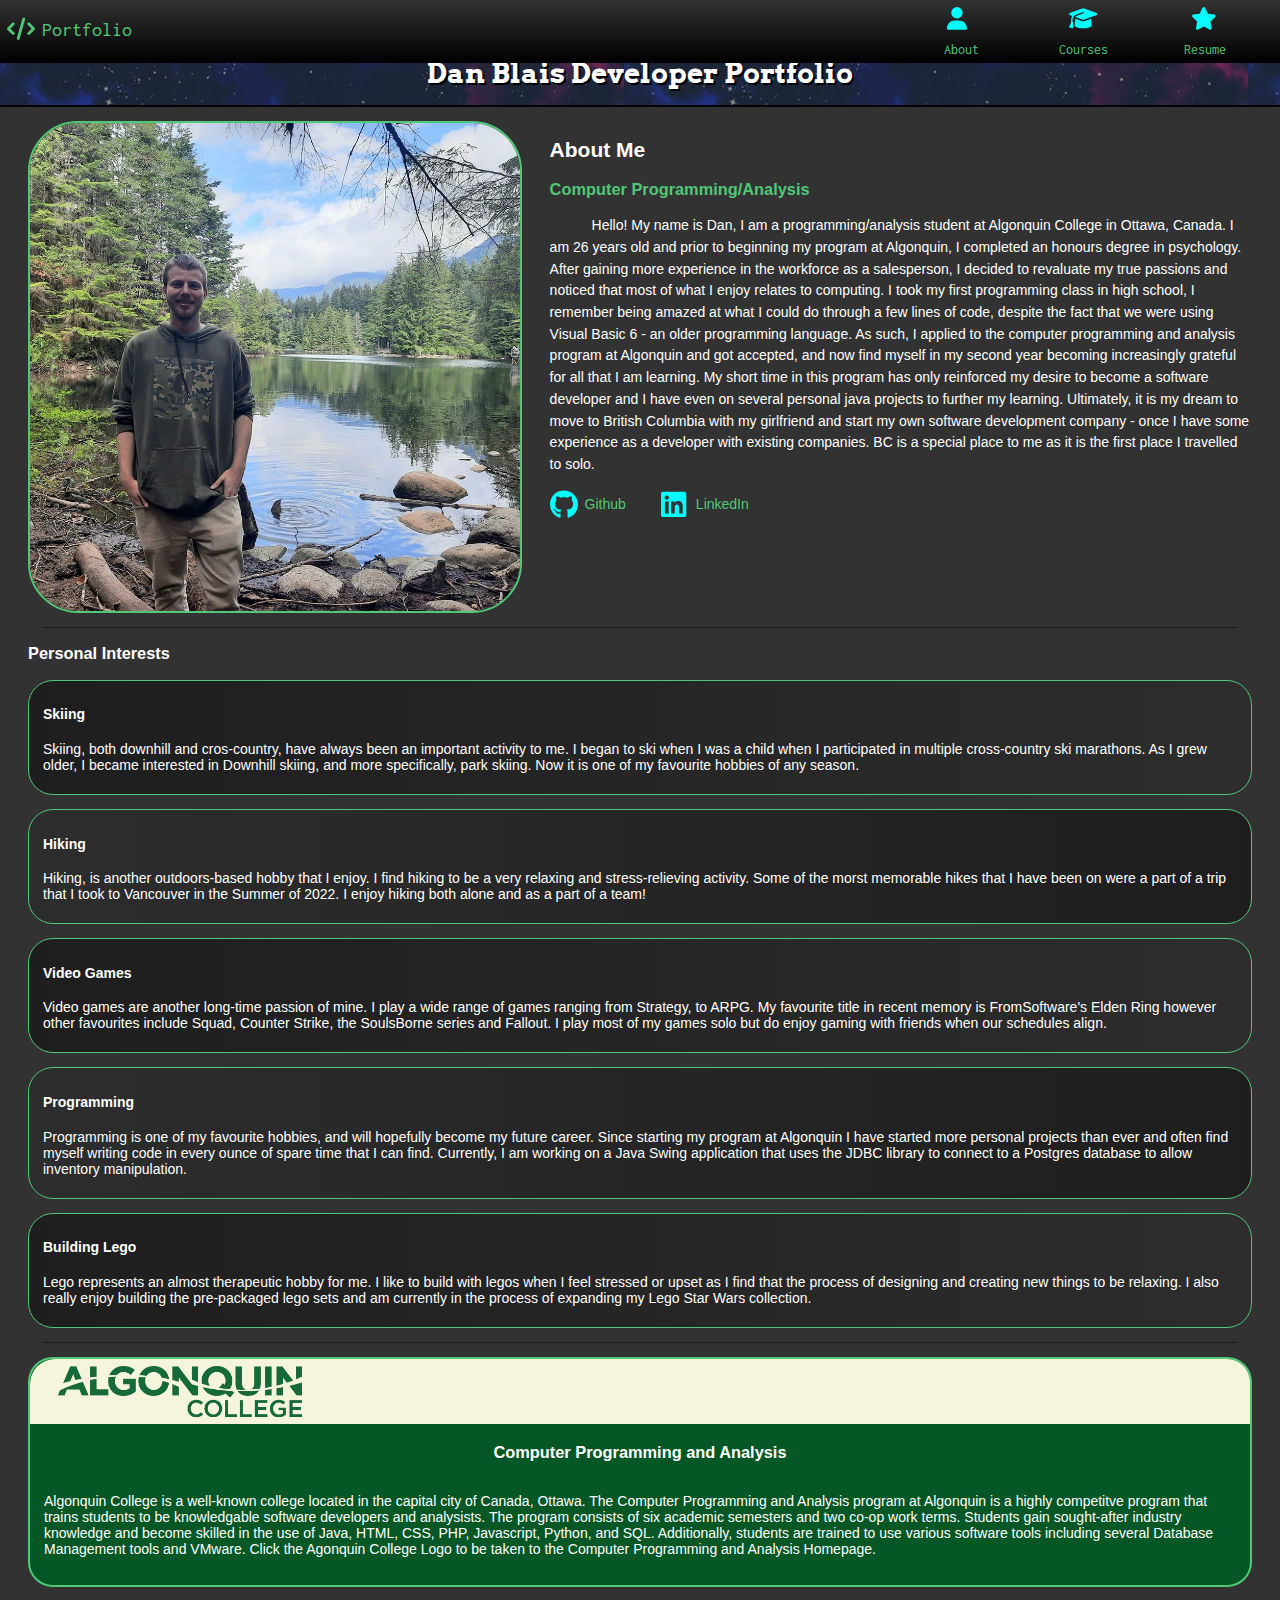
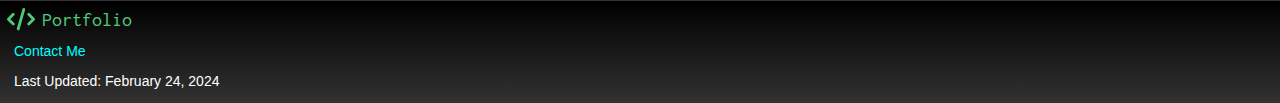
<file: index.html>
<!--Code by Dan Blais
040826486
index.html
CST8285 Web Programming
Due: February 25th, 2024
Assignment 01-->

<!--This html document contains code to create a landing page for a personal portfolio website
    Semantic html is used to create header, nav, main, and footer sections. The document makes
    use of SVG graphics provided by fontawesome, attributions are commented in the <svg> tags.
    Several html elements are included: images, unordered lists, various header tags, paragraphs
    and span tags. The page also features links to other pages via the fixed navbar as well as links to
    the author's github and linkedin, the Algonquin College CPA home page and a mailto link to contact
    the author directly. The content of the website includes an about the author section, a section
    containg a list of hobbies and a section dedicated to the CPA program.-->

<!DOCTYPE html>
<html lang="en">

<head>
    <meta name="author" content="Dan Blais">
    <meta charset="utf-8">
    <link rel="stylesheet" type="text/css" href="css/styles.css">
    <title>Portfolio - Dan Blais</title>
</head>

<body>
    <header>
        <nav class="navbar">
            <ul class="navbar-group">
                <li class="navbar-logo">
                    <svg fill="#50C878" xmlns="http://www.w3.org/2000/svg"
                        viewBox="0 0 640 640"><!--!Font Awesome Free 6.5.1 by @fontawesome - https://fontawesome.com License - https://fontawesome.com/license/free Copyright 2024 Fonticons, Inc.-->
                        <path
                            d="M392.8 1.2c-17-4.9-34.7 5-39.6 22l-128 448c-4.9 17 5 34.7 22 39.6s34.7-5 39.6-22l128-448c4.9-17-5-34.7-22-39.6zm80.6 120.1c-12.5 12.5-12.5 32.8 0 45.3L562.7 256l-89.4 89.4c-12.5 12.5-12.5 32.8 0 45.3s32.8 12.5 45.3 0l112-112c12.5-12.5 12.5-32.8 0-45.3l-112-112c-12.5-12.5-32.8-12.5-45.3 0zm-306.7 0c-12.5-12.5-32.8-12.5-45.3 0l-112 112c-12.5 12.5-12.5 32.8 0 45.3l112 112c12.5 12.5 32.8 12.5 45.3 0s12.5-32.8 0-45.3L77.3 256l89.4-89.4c12.5-12.5 12.5-32.8 0-45.3z" />
                    </svg>
                    <span class="logo-text">Portfolio</span>
                </li>
                <li class="navbar-opt">
                    <a href="index.html" class="navbar-link">
                        <svg fill="#00FFFF" xmlns="http://www.w3.org/2000/svg"
                            viewBox="0 0 630 630"><!--!Font Awesome Free 6.5.1 by @fontawesome - https://fontawesome.com License - https://fontawesome.com/license/free Copyright 2024 Fonticons, Inc.-->
                            <path
                                d="M224 256A128 128 0 1 0 224 0a128 128 0 1 0 0 256zm-45.7 48C79.8 304 0 383.8 0 482.3C0 498.7 13.3 512 29.7 512H418.3c16.4 0 29.7-13.3 29.7-29.7C448 383.8 368.2 304 269.7 304H178.3z" />
                        </svg>
                        <span class="navbar-text">About</span>
                    </a>
                </li>
                <li class="navbar-opt">
                    <a href="courses.html" class="navbar-link">
                        <svg fill="#00FFFF" xmlns="http://www.w3.org/2000/svg"
                            viewBox="0 0 630 630"><!--!Font Awesome Free 6.5.1 by @fontawesome - https://fontawesome.com License - https://fontawesome.com/license/free Copyright 2024 Fonticons, Inc.-->
                            <path
                                d="M320 32c-8.1 0-16.1 1.4-23.7 4.1L15.8 137.4C6.3 140.9 0 149.9 0 160s6.3 19.1 15.8 22.6l57.9 20.9C57.3 229.3 48 259.8 48 291.9v28.1c0 28.4-10.8 57.7-22.3 80.8c-6.5 13-13.9 25.8-22.5 37.6C0 442.7-.9 448.3 .9 453.4s6 8.9 11.2 10.2l64 16c4.2 1.1 8.7 .3 12.4-2s6.3-6.1 7.1-10.4c8.6-42.8 4.3-81.2-2.1-108.7C90.3 344.3 86 329.8 80 316.5V291.9c0-30.2 10.2-58.7 27.9-81.5c12.9-15.5 29.6-28 49.2-35.7l157-61.7c8.2-3.2 17.5 .8 20.7 9s-.8 17.5-9 20.7l-157 61.7c-12.4 4.9-23.3 12.4-32.2 21.6l159.6 57.6c7.6 2.7 15.6 4.1 23.7 4.1s16.1-1.4 23.7-4.1L624.2 182.6c9.5-3.4 15.8-12.5 15.8-22.6s-6.3-19.1-15.8-22.6L343.7 36.1C336.1 33.4 328.1 32 320 32zM128 408c0 35.3 86 72 192 72s192-36.7 192-72L496.7 262.6 354.5 314c-11.1 4-22.8 6-34.5 6s-23.5-2-34.5-6L143.3 262.6 128 408z" />
                        </svg>
                        <span class="navbar-text">Courses</span>
                    </a>
                </li>
                <li class="navbar-opt">
                    <a href="resume.html" class="navbar-link">
                        <svg fill="#00FFFF" xmlns="http://www.w3.org/2000/svg"
                            viewBox="0 0 630 630"><!--!Font Awesome Free 6.5.1 by @fontawesome - https://fontawesome.com License - https://fontawesome.com/license/free Copyright 2024 Fonticons, Inc.-->
                            <path
                                d="M316.9 18C311.6 7 300.4 0 288.1 0s-23.4 7-28.8 18L195 150.3 51.4 171.5c-12 1.8-22 10.2-25.7 21.7s-.7 24.2 7.9 32.7L137.8 329 113.2 474.7c-2 12 3 24.2 12.9 31.3s23 8 33.8 2.3l128.3-68.5 128.3 68.5c10.8 5.7 23.9 4.9 33.8-2.3s14.9-19.3 12.9-31.3L438.5 329 542.7 225.9c8.6-8.5 11.7-21.2 7.9-32.7s-13.7-19.9-25.7-21.7L381.2 150.3 316.9 18z" />
                        </svg>
                        <span class="navbar-text">Resume</span>
                    </a>
                </li>
            </ul>
        </nav>
        <div class="header">
            <h1 class="header-text">Dan Blais Developer Portfolio</h1>
        </div>
    </header>

    <main>
        <div class="about-me">
            <img src="./web/profile-picture.jpg" id="profile-image" alt="Author picture">
            <div class="about-me-text">
                <h2 id="about-me-header">About Me</h2>
                <h3 id="about-me-job">Computer Programming/Analysis</h3>
                <p id="about-me-paragraph">Hello! My name is Dan, I am a programming/analysis student at Algonquin
                    College
                    in Ottawa, Canada. I am 26 years old and prior to beginning my program at Algonquin,
                    I completed an honours degree in psychology. After gaining more experience in the workforce as a
                    salesperson, I decided to revaluate my true passions and noticed that most of what I enjoy
                    relates to computing. I took my first programming class in high school, I remember being amazed at
                    what
                    I could do through a few lines of code, despite the fact that we were using Visual Basic 6 - an
                    older
                    programming language. As such, I applied to the computer programming and analysis program at
                    Algonquin
                    and got
                    accepted, and now find myself in my second year becoming increasingly grateful for all that I am
                    learning. My short time in this program has only reinforced my desire to become a software developer
                    and
                    I have even
                    on several personal java projects to further my learning. Ultimately, it is my dream to move to
                    British
                    Columbia with my girlfriend and start my own software development company - once I have some
                    experience
                    as a
                    developer with existing companies. BC is a special place to me as it is the first place I travelled
                    to
                    solo.
                </p>
                <ul class="personal-sites">
                    <li>
                        <a href="https://github.com/RoidedSasquatch" class="personal-links">
                            <svg fill="#00FFFF" xmlns="http://www.w3.org/2000/svg"
                                viewBox="0 0 496 512"><!--!Font Awesome Free 6.5.1 by @fontawesome - https://fontawesome.com License - https://fontawesome.com/license/free Copyright 2024 Fonticons, Inc.-->
                                <path
                                    d="M165.9 397.4c0 2-2.3 3.6-5.2 3.6-3.3 .3-5.6-1.3-5.6-3.6 0-2 2.3-3.6 5.2-3.6 3-.3 5.6 1.3 5.6 3.6zm-31.1-4.5c-.7 2 1.3 4.3 4.3 4.9 2.6 1 5.6 0 6.2-2s-1.3-4.3-4.3-5.2c-2.6-.7-5.5 .3-6.2 2.3zm44.2-1.7c-2.9 .7-4.9 2.6-4.6 4.9 .3 2 2.9 3.3 5.9 2.6 2.9-.7 4.9-2.6 4.6-4.6-.3-1.9-3-3.2-5.9-2.9zM244.8 8C106.1 8 0 113.3 0 252c0 110.9 69.8 205.8 169.5 239.2 12.8 2.3 17.3-5.6 17.3-12.1 0-6.2-.3-40.4-.3-61.4 0 0-70 15-84.7-29.8 0 0-11.4-29.1-27.8-36.6 0 0-22.9-15.7 1.6-15.4 0 0 24.9 2 38.6 25.8 21.9 38.6 58.6 27.5 72.9 20.9 2.3-16 8.8-27.1 16-33.7-55.9-6.2-112.3-14.3-112.3-110.5 0-27.5 7.6-41.3 23.6-58.9-2.6-6.5-11.1-33.3 2.6-67.9 20.9-6.5 69 27 69 27 20-5.6 41.5-8.5 62.8-8.5s42.8 2.9 62.8 8.5c0 0 48.1-33.6 69-27 13.7 34.7 5.2 61.4 2.6 67.9 16 17.7 25.8 31.5 25.8 58.9 0 96.5-58.9 104.2-114.8 110.5 9.2 7.9 17 22.9 17 46.4 0 33.7-.3 75.4-.3 83.6 0 6.5 4.6 14.4 17.3 12.1C428.2 457.8 496 362.9 496 252 496 113.3 383.5 8 244.8 8zM97.2 352.9c-1.3 1-1 3.3 .7 5.2 1.6 1.6 3.9 2.3 5.2 1 1.3-1 1-3.3-.7-5.2-1.6-1.6-3.9-2.3-5.2-1zm-10.8-8.1c-.7 1.3 .3 2.9 2.3 3.9 1.6 1 3.6 .7 4.3-.7 .7-1.3-.3-2.9-2.3-3.9-2-.6-3.6-.3-4.3 .7zm32.4 35.6c-1.6 1.3-1 4.3 1.3 6.2 2.3 2.3 5.2 2.6 6.5 1 1.3-1.3 .7-4.3-1.3-6.2-2.2-2.3-5.2-2.6-6.5-1zm-11.4-14.7c-1.6 1-1.6 3.6 0 5.9 1.6 2.3 4.3 3.3 5.6 2.3 1.6-1.3 1.6-3.9 0-6.2-1.4-2.3-4-3.3-5.6-2z" />
                            </svg>
                            <span class="personal-sites-text">Github</span>
                        </a>
                    </li>
                    <li>
                        <a href="https://www.linkedin.com/in/dan-blais-2127042b3" class="personal-links">
                            <svg fill="#00FFFF" xmlns="http://www.w3.org/2000/svg"
                                viewBox="0 0 496 512"><!--!Font Awesome Free 6.5.1 by @fontawesome - https://fontawesome.com License - https://fontawesome.com/license/free Copyright 2024 Fonticons, Inc.-->
                                <path
                                    d="M416 32H31.9C14.3 32 0 46.5 0 64.3v383.4C0 465.5 14.3 480 31.9 480H416c17.6 0 32-14.5 32-32.3V64.3c0-17.8-14.4-32.3-32-32.3zM135.4 416H69V202.2h66.5V416zm-33.2-243c-21.3 0-38.5-17.3-38.5-38.5S80.9 96 102.2 96c21.2 0 38.5 17.3 38.5 38.5 0 21.3-17.2 38.5-38.5 38.5zm282.1 243h-66.4V312c0-24.8-.5-56.7-34.5-56.7-34.6 0-39.9 27-39.9 54.9V416h-66.4V202.2h63.7v29.2h.9c8.9-16.8 30.6-34.5 62.9-34.5 67.2 0 79.7 44.3 79.7 101.9V416z" />
                            </svg>
                            <span class="personal-sites-text">LinkedIn</span>
                        </a>
                    </li>
                </ul>
            </div>
        </div>

        <div class="divider"></div>

        <div class="hobbies">
            <h3 id="hobby-header">Personal Interests</h3>
            <ul class="hobby-list">
                <li class="hobby-item-alt">
                    <h4>Skiing</h4>
                    <p>Skiing, both downhill and cros-country, have always been an important activity to me. I began to
                        ski
                        when I was a child
                        when I participated in multiple cross-country ski marathons. As I grew older, I became
                        interested in
                        Downhill skiing,
                        and more specifically, park skiing. Now it is one of my favourite hobbies of any season.
                    </p>
                </li>
                <li class="hobby-item">
                    <h4>Hiking</h4>
                    <p>Hiking, is another outdoors-based hobby that I enjoy. I find hiking to be a very relaxing and
                        stress-relieving
                        activity. Some of the morst memorable hikes that I have been on were a part of a trip that I
                        took to
                        Vancouver in the Summer of 2022. I enjoy hiking both alone and as a part of a team!
                    </p>
                </li>
                <li class="hobby-item-alt">
                    <h4>Video Games</h4>
                    <p>Video games are another long-time passion of mine. I play a wide range of games ranging from
                        Strategy, to ARPG. My favourite title
                        in recent memory is FromSoftware's Elden Ring however other favourites include Squad, Counter
                        Strike, the SoulsBorne
                        series and Fallout. I play most of my games solo but do enjoy gaming with friends when our
                        schedules
                        align.
                    </p>
                </li>
                <li class="hobby-item">
                    <h4>Programming</h4>
                    <p>Programming is one of my favourite hobbies, and will hopefully become my future career. Since
                        starting my program at
                        Algonquin I have started more personal projects than ever and often find myself writing code in
                        every ounce of spare
                        time that I can find. Currently, I am working on a Java Swing application that uses the JDBC
                        library
                        to connect to a
                        Postgres database to allow inventory manipulation.
                    </p>
                </li>
                <li class="hobby-item-alt">
                    <h4>Building Lego</h4>
                    <p>Lego represents an almost therapeutic hobby for me. I like to build with legos when I feel
                        stressed
                        or upset as I find that
                        the process of designing and creating new things to be relaxing. I also really enjoy building
                        the
                        pre-packaged lego sets
                        and am currently in the process of expanding my Lego Star Wars collection.
                    </p>
                </li>
            </ul>
        </div>

        <div class="divider"></div>

        <div class="about-college">
            <a href=https://www.algonquincollege.com/sat/program/computer-programming-and-analysis>
                <img src=./web/Algonquin_College_Logo.png alt='Algonquin College Logo' id='algonquinLogo'>
            </a>
            <h3>Computer Programming and Analysis</h3>
            <p>
                Algonquin College is a well-known college located in the capital city of Canada, Ottawa.
                The Computer Programming and Analysis program at Algonquin is a highly competitve program
                that trains students to be knowledgable software developers and analysists. The program consists of
                six academic semesters and two co-op work terms. Students gain sought-after industry knowledge and
                become skilled in the use of Java, HTML, CSS, PHP, Javascript, Python, and SQL. Additionally, students
                are trained to use various software tools including several Database Management tools and VMware. Click
                the Agonquin College Logo to be taken to the Computer Programming and Analysis Homepage.
            </p>
        </div>
    </main>

    <footer>
        <div class="footer">
            <div class="footer-logo">
                <svg fill="#50C878" xmlns="http://www.w3.org/2000/svg"
                    viewBox="0 0 640 640"><!--!Font Awesome Free 6.5.1 by @fontawesome - https://fontawesome.com License - https://fontawesome.com/license/free Copyright 2024 Fonticons, Inc.-->
                    <path
                        d="M392.8 1.2c-17-4.9-34.7 5-39.6 22l-128 448c-4.9 17 5 34.7 22 39.6s34.7-5 39.6-22l128-448c4.9-17-5-34.7-22-39.6zm80.6 120.1c-12.5 12.5-12.5 32.8 0 45.3L562.7 256l-89.4 89.4c-12.5 12.5-12.5 32.8 0 45.3s32.8 12.5 45.3 0l112-112c12.5-12.5 12.5-32.8 0-45.3l-112-112c-12.5-12.5-32.8-12.5-45.3 0zm-306.7 0c-12.5-12.5-32.8-12.5-45.3 0l-112 112c-12.5 12.5-12.5 32.8 0 45.3l112 112c12.5 12.5 32.8 12.5 45.3 0s12.5-32.8 0-45.3L77.3 256l89.4-89.4c12.5-12.5 12.5-32.8 0-45.3z" />
                </svg>
                <span class="logo-text">Portfolio</span>
            </div>
            <a href="mailto:blai0327@algonquinlive.com" id="contact">Contact Me</a>
            <span class="last-updated">Last Updated: February 24, 2024</span>
        </div>
    </footer>
</body>

</html>
</file>
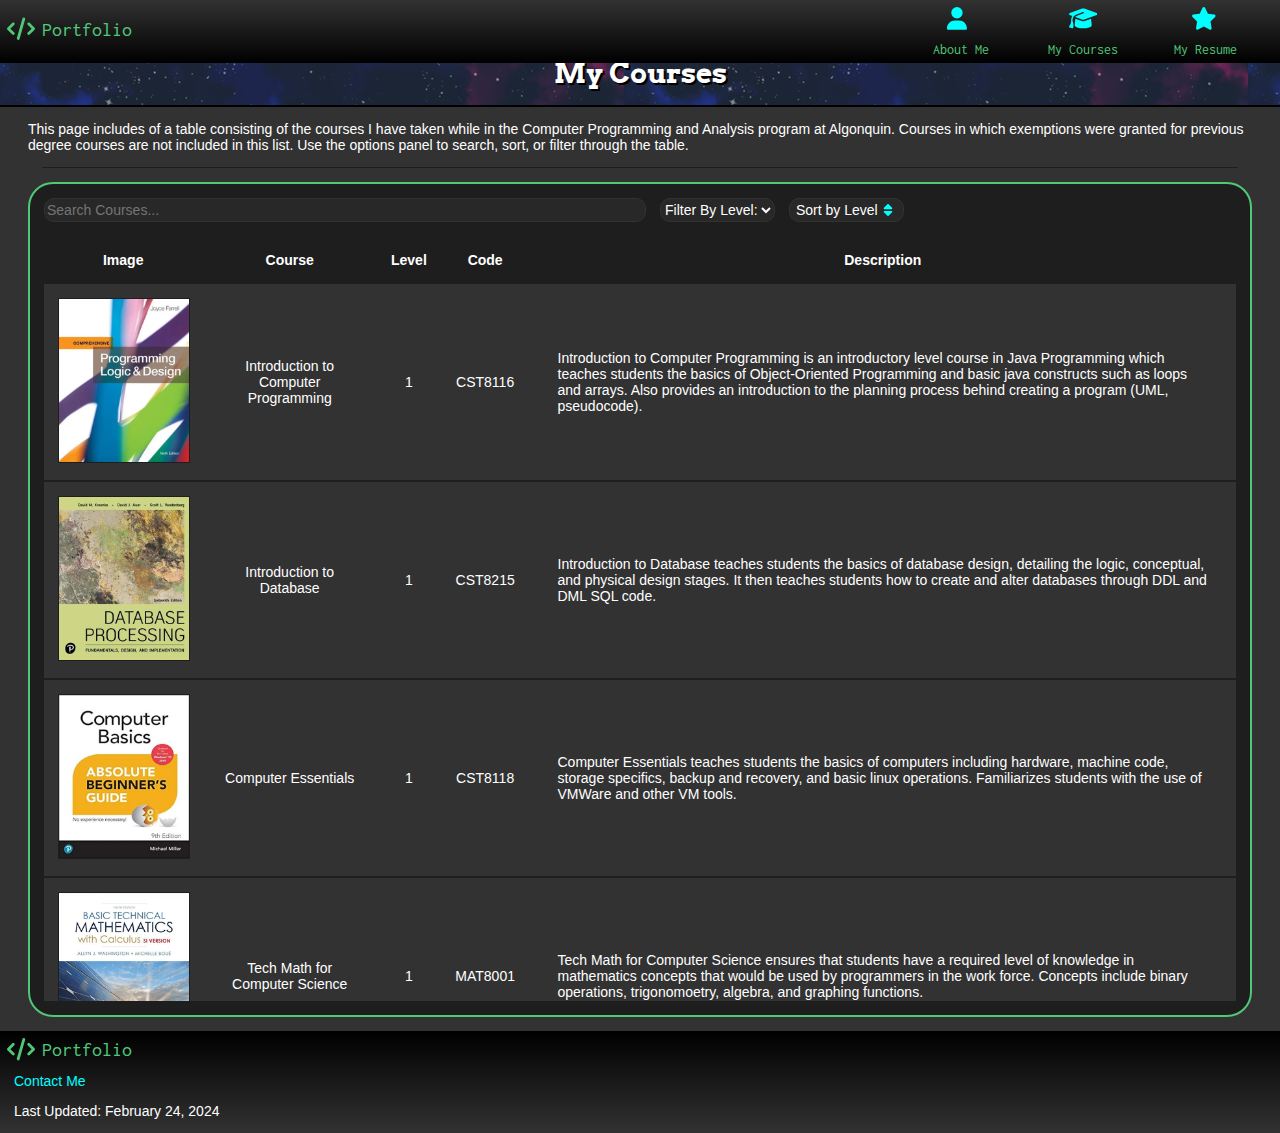
<file: courses.html>
<!--Code by Dan Blais
040826486
courses.html
CST8285 Web Programming
Due: February 25th, 2024
Assignment 01-->

<!--This html document contains code to create a page that wil contain information about the courses
    that the author has taken or is taking as of the last update time of the webpage. This page will be updated 
    continually as the author takes more courses. The content is arranged in a scrollable table which is placed
    underneath the fixed navbar and header sections. The div element containing the table also contains
    a searchfield, filter selector and sort button. These input areas are functional and the script tag
    containing a link to the included javascript file is located at the bottom of the html. Courses can be filtered
    by course level and can be sorted by level in either ascending or descending order.-->

<!DOCTYPE html>
<html lang="en">

<head>
    <meta name="author" content="Dan Blais">
    <meta charset="utf-8">
    <link rel="stylesheet" type="text/css" href="css/styles.css">
    <title>Portfolio - Dan Blais</title>
</head>

<body>
    <header>
        <nav class="navbar">
            <ul class="navbar-group">
                <li class="navbar-logo">
                    <svg fill="#50C878" xmlns="http://www.w3.org/2000/svg"
                        viewBox="0 0 640 640"><!--!Font Awesome Free 6.5.1 by @fontawesome - https://fontawesome.com License - https://fontawesome.com/license/free Copyright 2024 Fonticons, Inc.-->
                        <path
                            d="M392.8 1.2c-17-4.9-34.7 5-39.6 22l-128 448c-4.9 17 5 34.7 22 39.6s34.7-5 39.6-22l128-448c4.9-17-5-34.7-22-39.6zm80.6 120.1c-12.5 12.5-12.5 32.8 0 45.3L562.7 256l-89.4 89.4c-12.5 12.5-12.5 32.8 0 45.3s32.8 12.5 45.3 0l112-112c12.5-12.5 12.5-32.8 0-45.3l-112-112c-12.5-12.5-32.8-12.5-45.3 0zm-306.7 0c-12.5-12.5-32.8-12.5-45.3 0l-112 112c-12.5 12.5-12.5 32.8 0 45.3l112 112c12.5 12.5 32.8 12.5 45.3 0s12.5-32.8 0-45.3L77.3 256l89.4-89.4c12.5-12.5 12.5-32.8 0-45.3z" />
                    </svg>
                    <span class="logo-text">Portfolio</span>
                </li>
                <li class="navbar-opt">
                    <a href="index.html" class="navbar-link">
                        <svg fill="#00FFFF" xmlns="http://www.w3.org/2000/svg"
                            viewBox="0 0 630 630"><!--!Font Awesome Free 6.5.1 by @fontawesome - https://fontawesome.com License - https://fontawesome.com/license/free Copyright 2024 Fonticons, Inc.-->
                            <path
                                d="M224 256A128 128 0 1 0 224 0a128 128 0 1 0 0 256zm-45.7 48C79.8 304 0 383.8 0 482.3C0 498.7 13.3 512 29.7 512H418.3c16.4 0 29.7-13.3 29.7-29.7C448 383.8 368.2 304 269.7 304H178.3z" />
                        </svg>
                        <span class="navbar-text">About Me</span>
                    </a>
                </li>
                <li class="navbar-opt">
                    <a href="courses.html" class="navbar-link">
                        <svg fill="#00FFFF" xmlns="http://www.w3.org/2000/svg"
                            viewBox="0 0 630 630"><!--!Font Awesome Free 6.5.1 by @fontawesome - https://fontawesome.com License - https://fontawesome.com/license/free Copyright 2024 Fonticons, Inc.-->
                            <path
                                d="M320 32c-8.1 0-16.1 1.4-23.7 4.1L15.8 137.4C6.3 140.9 0 149.9 0 160s6.3 19.1 15.8 22.6l57.9 20.9C57.3 229.3 48 259.8 48 291.9v28.1c0 28.4-10.8 57.7-22.3 80.8c-6.5 13-13.9 25.8-22.5 37.6C0 442.7-.9 448.3 .9 453.4s6 8.9 11.2 10.2l64 16c4.2 1.1 8.7 .3 12.4-2s6.3-6.1 7.1-10.4c8.6-42.8 4.3-81.2-2.1-108.7C90.3 344.3 86 329.8 80 316.5V291.9c0-30.2 10.2-58.7 27.9-81.5c12.9-15.5 29.6-28 49.2-35.7l157-61.7c8.2-3.2 17.5 .8 20.7 9s-.8 17.5-9 20.7l-157 61.7c-12.4 4.9-23.3 12.4-32.2 21.6l159.6 57.6c7.6 2.7 15.6 4.1 23.7 4.1s16.1-1.4 23.7-4.1L624.2 182.6c9.5-3.4 15.8-12.5 15.8-22.6s-6.3-19.1-15.8-22.6L343.7 36.1C336.1 33.4 328.1 32 320 32zM128 408c0 35.3 86 72 192 72s192-36.7 192-72L496.7 262.6 354.5 314c-11.1 4-22.8 6-34.5 6s-23.5-2-34.5-6L143.3 262.6 128 408z" />
                        </svg>
                        <span class="navbar-text">My Courses</span>
                    </a>
                </li>
                <li class="navbar-opt">
                    <a href="resume.html" class="navbar-link">
                        <svg fill="#00FFFF" xmlns="http://www.w3.org/2000/svg"
                            viewBox="0 0 630 630"><!--!Font Awesome Free 6.5.1 by @fontawesome - https://fontawesome.com License - https://fontawesome.com/license/free Copyright 2024 Fonticons, Inc.-->
                            <path
                                d="M316.9 18C311.6 7 300.4 0 288.1 0s-23.4 7-28.8 18L195 150.3 51.4 171.5c-12 1.8-22 10.2-25.7 21.7s-.7 24.2 7.9 32.7L137.8 329 113.2 474.7c-2 12 3 24.2 12.9 31.3s23 8 33.8 2.3l128.3-68.5 128.3 68.5c10.8 5.7 23.9 4.9 33.8-2.3s14.9-19.3 12.9-31.3L438.5 329 542.7 225.9c8.6-8.5 11.7-21.2 7.9-32.7s-13.7-19.9-25.7-21.7L381.2 150.3 316.9 18z" />
                        </svg>
                        <span class="navbar-text">My Resume</span>
                    </a>
                </li>
            </ul>
        </nav>
        <div class="header">
            <h1 class="header-text">My Courses</h1>
        </div>
    </header>

    <main>
        <p id="course-page-desc">This page includes of a table consisting of the courses I have taken while in the
            Computer
            Programming and Analysis program at Algonquin. Courses in which exemptions were granted for previous degree
            courses are not included in
            this list. Use the options panel to search, sort, or filter through the table.
        </p>

        <div class="divider"></div>

        <div class="table-background">
            <form>
                <div class="options-panel">
                    <input type="text" id="search" onkeyup="searchCourses()" placeholder="Search Courses...">
                    <select id="filter" onclick="filterLevel()">
                        <option value="0" class="selection-item" selected>Filter By Level:</option>
                        <option value="1" class="selection-item">Level 1</option>
                        <option value="2" class="selection-item">Level 2</option>
                        <option value="3" class="selection-item">Level 3</option>
                        <option value="4" class="selection-item">Level 4</option>
                        <option value="5" class="selection-item">Level 5</option>
                        <option value="6" class="selection-item">Level 6</option>
                    </select>
                    <button type="button" id="sort-button" onclick="sortLevel(2)">
                        <span id="button-text">Sort by Level</span>
                        <svg fill="#00FFFF" xmlns="http://www.w3.org/2000/svg"
                            viewBox="0 0 320 512"><!--!Font Awesome Free 6.5.1 by @fontawesome - https://fontawesome.com License - https://fontawesome.com/license/free Copyright 2024 Fonticons, Inc.-->
                            <path
                                d="M137.4 41.4c12.5-12.5 32.8-12.5 45.3 0l128 128c9.2 9.2 11.9 22.9 6.9 34.9s-16.6 19.8-29.6 19.8H32c-12.9 0-24.6-7.8-29.6-19.8s-2.2-25.7 6.9-34.9l128-128zm0 429.3l-128-128c-9.2-9.2-11.9-22.9-6.9-34.9s16.6-19.8 29.6-19.8H288c12.9 0 24.6 7.8 29.6 19.8s2.2 25.7-6.9 34.9l-128 128c-12.5 12.5-32.8 12.5-45.3 0z" />
                        </svg>
                    </button>
                </div>
            </form>
            <table id="course-table" aria-label="Author Courses Table">
                <tr id="table-header">
                    <th class="header-item" scope="col">Image</th>
                    <th class="header-item" scope="col">Course</th>
                    <th class="header-item" scope="col">Level</th>
                    <th class="header-item" scope="col">Code</th>
                    <th class="header-item" scope="col">Description</th>
                </tr>
                <tr class="table-data">
                    <td class="data-item">
                        <img src="./web/CST8116.png" alt="CST8116 Image" class="course-image">
                    </td>
                    <td class="data-item">Introduction to Computer Programming</td>
                    <td class="data-item">1</td>
                    <td class="data-item">CST8116</td>
                    <td class="data-item">
                        <p class="course-description">Introduction to Computer Programming is an introductory level
                            course
                            in Java Programming which teaches students the basics of Object-Oriented Programming and
                            basic java constructs such
                            as loops and arrays. Also provides an introduction to the planning process behind creating a
                            program (UML,
                            pseudocode).
                        </p>
                    </td>
                </tr>
                <tr class="table-data">
                    <td class="data-item">
                        <img src="./web/CST8215.png" alt="CST8215 Image" class="course-image">
                    </td>
                    <td class="data-item">Introduction to Database</td>
                    <td class="data-item">1</td>
                    <td class="data-item">CST8215</td>
                    <td class="data-item">
                        <p class="course-description"> Introduction to Database teaches students the basics of database
                            design, detailing the
                            logic, conceptual, and physical design stages. It then teaches students how to create and
                            alter
                            databases through
                            DDL and DML SQL code.
                        </p>
                    </td>
                </tr>
                <tr class="table-data">
                    <td class="data-item">
                        <img src="./web/CST8118.png" alt="CST8118 Image" class="course-image">
                    </td>
                    <td class="data-item">Computer Essentials</td>
                    <td class="data-item">1</td>
                    <td class="data-item">CST8118</td>
                    <td class="data-item">
                        <p class="course-description"> Computer Essentials teaches students the basics of computers
                            including hardware, machine code,
                            storage specifics, backup and recovery, and basic linux operations. Familiarizes students
                            with
                            the use of VMWare and other
                            VM tools.
                        </p>
                    </td>
                </tr>
                <tr class="table-data">
                    <td class="data-item">
                        <img src="./web/MAT8001.png" alt="MAT8001 Image" class="course-image">
                    </td>
                    <td class="data-item">Tech Math for Computer Science</td>
                    <td class="data-item">1</td>
                    <td class="data-item">MAT8001</td>
                    <td class="data-item">
                        <p class="course-description"> Tech Math for Computer Science ensures that students have a
                            required
                            level of knowledge in
                            mathematics concepts that would be used by programmers in the work force. Concepts include
                            binary operations,
                            trigonomoetry, algebra, and graphing functions.
                        </p>
                    </td>
                </tr>
                <tr class="table-data">
                    <td class="data-item">
                        <img src="./web/CST8300.png" alt="CST8300 Image" class="course-image">
                    </td>
                    <td class="data-item">Achieving Success In Changing Environments</td>
                    <td class="data-item">1</td>
                    <td class="data-item">CST8300</td>
                    <td class="data-item">
                        <p class="course-description"> Achieving Success in Changing Environments prepares students for
                            a
                            career as a programmer by
                            teaching soft skills, resume building, interview skills, and how to stay current in a
                            rapidly
                            changing industry. This course
                            stresses the importance of communication in the workplace but also highlights the
                            criticallity
                            of hard skills.
                        </p>
                    </td>
                </tr>
                <tr class="table-data">
                    <td class="data-item">
                        <img src="./web/CST8284.png" alt="CST8284 Image" class="course-image">
                    </td>
                    <td class="data-item">Object Oriented Programming</td>
                    <td class="data-item">2</td>
                    <td class="data-item">CST8284</td>
                    <td class="data-item">
                        <p class="course-description"> Object Oriented Programming teaches advanced Java techniques
                            including Encapsulation, Inheritance, Abstraction,
                            and Polymorphism. Concepts relating to threading and memory management are also discussed as
                            well as the four access modifiers available in
                            Java: public, private, protected, package.
                        </p>
                    </td>
                </tr>
                <tr class="table-data">
                    <td class="data-item">
                        <img src="./web/CST8285.png" alt="CST8285 Image" class="course-image">
                    </td>
                    <td class="data-item">Web Programming</td>
                    <td class="data-item">2</td>
                    <td class="data-item">CST8285</td>
                    <td class="data-item">
                        <p class="course-description"> Web Programming covers topics pertaining to web development and
                            how
                            to maintain a website. Concepts covered in
                            the course include HTML development, CSS development, writing Javascript, and PHP
                            development.
                            Students are taught about the
                            various sections of a website, forms, and how data is sent to and from the server, as well
                            as
                            how the browser reads the code.
                        </p>
                    </td>
                </tr>
                <tr class="table-data">
                    <td class="data-item">
                        <img src="./web/CST8102.png" alt="CST8102 Image" class="course-image">
                    </td>
                    <td class="data-item">Operating Systems Fundamentals</td>
                    <td class="data-item">2</td>
                    <td class="data-item">CST8102</td>
                    <td class="data-item">
                        <p class="course-description"> Operating System Fundamentals instructs students in the Linux
                            terminal and Linux terminal operations.
                            As part of this course, students create a new Ubuntu VM and disable the file explorer's GUI.
                            Students are then taught numerous
                            commands and syntax to allow filesystem operation from the terminal. Students also learn
                            about
                            how Linux operates on a system.
                        </p>
                    </td>
                </tr>
                <tr class="table-data">
                    <td class="data-item">
                        <img src="./web/CST2355.png" alt="CST2355 Image" class="course-image">
                    </td>
                    <td class="data-item">Database Systems</td>
                    <td class="data-item">2</td>
                    <td class="data-item">CST2355</td>
                    <td class="data-item">
                        <p class="course-description">Database Systems furthers students knowledge of SQL teaching
                            intermediate concepts including triggers,
                            roll and cube operations, and stored procedures. The course also educated students on
                            various
                            SQL distributions and management tools
                            including MS Access, MS SQL Server, MS SQL Management Studio, MongoDB, and OracleDB.
                        </p>
                    </td>
                </tr>
                <tr class="table-data">
                    <td class="data-item">
                        <img src="./web/ENL2019.png" alt="ENL2019 Image" class="course-image">
                    </td>
                    <td class="data-item">Technical Communication for Engineering Tech.</td>
                    <td class="data-item">2</td>
                    <td class="data-item">ENL2019</td>
                    <td class="data-item">
                        <p class="course-description">Technical Communication for Engineering Technology enhances
                            students
                            ability to communicate with employers
                            and more specifically, how to communicate technical concepts and conduct presentations for
                            co-workers. The class also teaches students
                            how to properly research and culminates in a research project worth the majority of the
                            grade.
                        </p>
                    </td>
                </tr>
                <tr class="table-data">
                    <td class="data-item">
                        <img src="./web/GEP1001.png" alt="GEP1001 Image" class="course-image">
                    </td>
                    <td class="data-item">Coop Education and Job Readiness</td>
                    <td class="data-item">2</td>
                    <td class="data-item">GEP1001</td>
                    <td class="data-item">
                        <p class="course-description">Coop Education and Job Readiness prepares coop students for the
                            job
                            search process as well as
                            how to conduct oneself while in the coop work terms. The course educates students on how to
                            prepare an exceptional resume\
                            and cover letter, as well as how to be successful in the workplace.
                        </p>
                    </td>
                </tr>
            </table>
        </div>
    </main>

    <footer>
        <div class="footer">
            <div class="footer-logo">
                <svg fill="#50C878" xmlns="http://www.w3.org/2000/svg"
                    viewBox="0 0 640 640"><!--!Font Awesome Free 6.5.1 by @fontawesome - https://fontawesome.com License - https://fontawesome.com/license/free Copyright 2024 Fonticons, Inc.-->
                    <path
                        d="M392.8 1.2c-17-4.9-34.7 5-39.6 22l-128 448c-4.9 17 5 34.7 22 39.6s34.7-5 39.6-22l128-448c4.9-17-5-34.7-22-39.6zm80.6 120.1c-12.5 12.5-12.5 32.8 0 45.3L562.7 256l-89.4 89.4c-12.5 12.5-12.5 32.8 0 45.3s32.8 12.5 45.3 0l112-112c12.5-12.5 12.5-32.8 0-45.3l-112-112c-12.5-12.5-32.8-12.5-45.3 0zm-306.7 0c-12.5-12.5-32.8-12.5-45.3 0l-112 112c-12.5 12.5-12.5 32.8 0 45.3l112 112c12.5 12.5 32.8 12.5 45.3 0s12.5-32.8 0-45.3L77.3 256l89.4-89.4c12.5-12.5 12.5-32.8 0-45.3z" />
                </svg>
                <span class="logo-text">Portfolio</span>
            </div>
            <a href="mailto:blai0327@algonquinlive.com" id="contact">Contact Me</a>
            <span class="last-updated">Last Updated: February 24, 2024</span>
        </div>
    </footer>

    <script src="./javascript/scripts.js"></script>

</body>

</html>
</file>
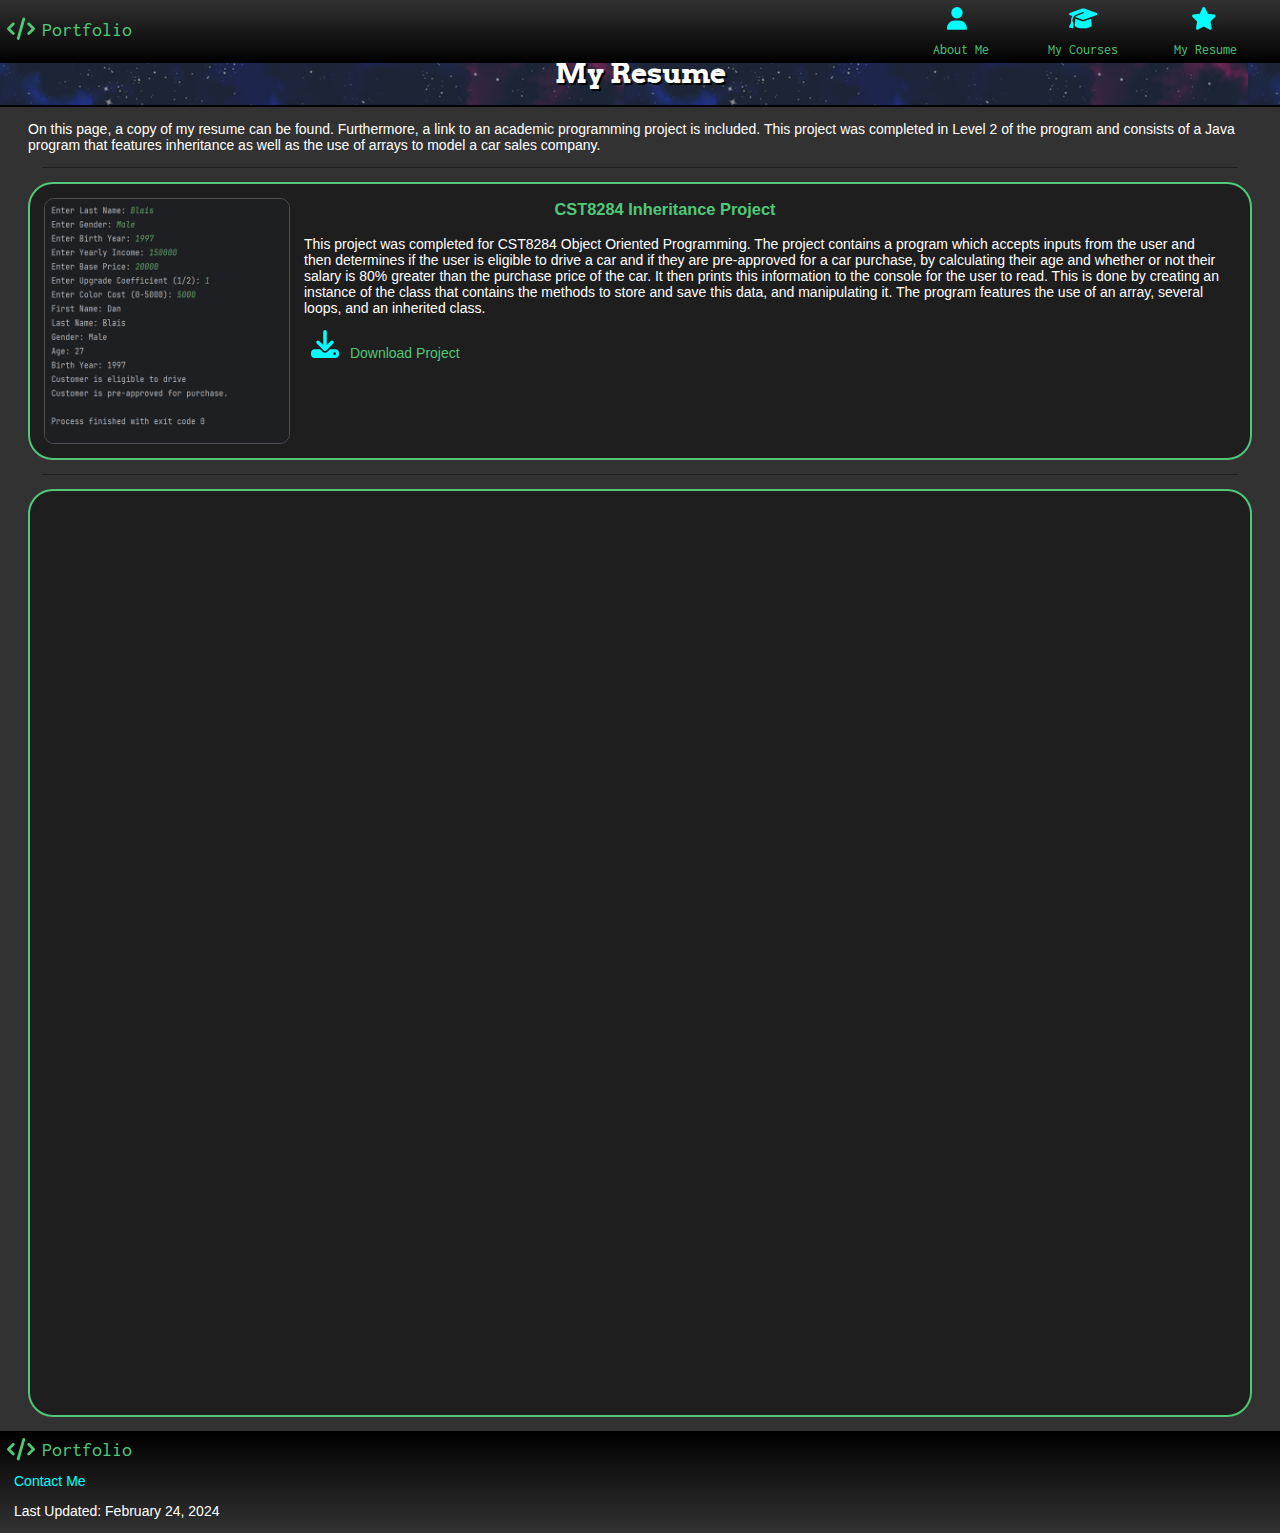
<file: resume.html>
<!--Code by Dan Blais
040826486
resume.html
CST8285 Web Programming
Due: February 25th, 2024
Assignment 01-->

<!--This html document contains code to create a resume/projects page containing the author's resume
    and download link for a zip file containing a Java program written by the author. The projects section
    will be updated as the author completes more projects. The projects section is located below the header
    and contains a download link, image and descriptive paragraph. Below the projects section is the resume
    section. The resume was embedded into the webpage through the use of an <iframe> tag. This allows easy 
    viewing and printing of the embedded pdf by employers. The navbar and footer are also consitent with the
    other pages of the website.-->

<!DOCTYPE html>
<html lang="en">

<head>
    <meta name="author" content="Dan Blais">
    <meta charset="utf-8">
    <link rel="stylesheet" type="text/css" href="css/styles.css">
    <title>Portfolio - Dan Blais</title>
</head>

<body>
    <header>
        <nav class="navbar">
            <ul class="navbar-group">
                <li class="navbar-logo">
                    <svg fill="#50C878" xmlns="http://www.w3.org/2000/svg"
                        viewBox="0 0 640 640"><!--!Font Awesome Free 6.5.1 by @fontawesome - https://fontawesome.com License - https://fontawesome.com/license/free Copyright 2024 Fonticons, Inc.-->
                        <path
                            d="M392.8 1.2c-17-4.9-34.7 5-39.6 22l-128 448c-4.9 17 5 34.7 22 39.6s34.7-5 39.6-22l128-448c4.9-17-5-34.7-22-39.6zm80.6 120.1c-12.5 12.5-12.5 32.8 0 45.3L562.7 256l-89.4 89.4c-12.5 12.5-12.5 32.8 0 45.3s32.8 12.5 45.3 0l112-112c12.5-12.5 12.5-32.8 0-45.3l-112-112c-12.5-12.5-32.8-12.5-45.3 0zm-306.7 0c-12.5-12.5-32.8-12.5-45.3 0l-112 112c-12.5 12.5-12.5 32.8 0 45.3l112 112c12.5 12.5 32.8 12.5 45.3 0s12.5-32.8 0-45.3L77.3 256l89.4-89.4c12.5-12.5 12.5-32.8 0-45.3z" />
                    </svg>
                    <span class="logo-text">Portfolio</span>
                </li>
                <li class="navbar-opt">
                    <a href="index.html" class="navbar-link">
                        <svg fill="#00FFFF" xmlns="http://www.w3.org/2000/svg"
                            viewBox="0 0 630 630"><!--!Font Awesome Free 6.5.1 by @fontawesome - https://fontawesome.com License - https://fontawesome.com/license/free Copyright 2024 Fonticons, Inc.-->
                            <path
                                d="M224 256A128 128 0 1 0 224 0a128 128 0 1 0 0 256zm-45.7 48C79.8 304 0 383.8 0 482.3C0 498.7 13.3 512 29.7 512H418.3c16.4 0 29.7-13.3 29.7-29.7C448 383.8 368.2 304 269.7 304H178.3z" />
                        </svg>
                        <span class="navbar-text">About Me</span>
                    </a>
                </li>
                <li class="navbar-opt">
                    <a href="courses.html" class="navbar-link">
                        <svg fill="#00FFFF" xmlns="http://www.w3.org/2000/svg"
                            viewBox="0 0 630 630"><!--!Font Awesome Free 6.5.1 by @fontawesome - https://fontawesome.com License - https://fontawesome.com/license/free Copyright 2024 Fonticons, Inc.-->
                            <path
                                d="M320 32c-8.1 0-16.1 1.4-23.7 4.1L15.8 137.4C6.3 140.9 0 149.9 0 160s6.3 19.1 15.8 22.6l57.9 20.9C57.3 229.3 48 259.8 48 291.9v28.1c0 28.4-10.8 57.7-22.3 80.8c-6.5 13-13.9 25.8-22.5 37.6C0 442.7-.9 448.3 .9 453.4s6 8.9 11.2 10.2l64 16c4.2 1.1 8.7 .3 12.4-2s6.3-6.1 7.1-10.4c8.6-42.8 4.3-81.2-2.1-108.7C90.3 344.3 86 329.8 80 316.5V291.9c0-30.2 10.2-58.7 27.9-81.5c12.9-15.5 29.6-28 49.2-35.7l157-61.7c8.2-3.2 17.5 .8 20.7 9s-.8 17.5-9 20.7l-157 61.7c-12.4 4.9-23.3 12.4-32.2 21.6l159.6 57.6c7.6 2.7 15.6 4.1 23.7 4.1s16.1-1.4 23.7-4.1L624.2 182.6c9.5-3.4 15.8-12.5 15.8-22.6s-6.3-19.1-15.8-22.6L343.7 36.1C336.1 33.4 328.1 32 320 32zM128 408c0 35.3 86 72 192 72s192-36.7 192-72L496.7 262.6 354.5 314c-11.1 4-22.8 6-34.5 6s-23.5-2-34.5-6L143.3 262.6 128 408z" />
                        </svg>
                        <span class="navbar-text">My Courses</span>
                    </a>
                </li>
                <li class="navbar-opt">
                    <a href="resume.html" class="navbar-link">
                        <svg fill="#00FFFF" xmlns="http://www.w3.org/2000/svg"
                            viewBox="0 0 630 630"><!--!Font Awesome Free 6.5.1 by @fontawesome - https://fontawesome.com License - https://fontawesome.com/license/free Copyright 2024 Fonticons, Inc.-->
                            <path
                                d="M316.9 18C311.6 7 300.4 0 288.1 0s-23.4 7-28.8 18L195 150.3 51.4 171.5c-12 1.8-22 10.2-25.7 21.7s-.7 24.2 7.9 32.7L137.8 329 113.2 474.7c-2 12 3 24.2 12.9 31.3s23 8 33.8 2.3l128.3-68.5 128.3 68.5c10.8 5.7 23.9 4.9 33.8-2.3s14.9-19.3 12.9-31.3L438.5 329 542.7 225.9c8.6-8.5 11.7-21.2 7.9-32.7s-13.7-19.9-25.7-21.7L381.2 150.3 316.9 18z" />
                        </svg>
                        <span class="navbar-text">My Resume</span>
                    </a>
                </li>
            </ul>
        </nav>
        <div class="header">
            <h1 class="header-text">My Resume</h1>
        </div>
    </header>

    <main>
        <div class="resume-about">
            <p id="resume-paragraph">On this page, a copy of my resume can be found. Furthermore, a link to an academic
                programming
                project is included. This project was completed in Level 2 of the program and consists of a Java program
                that features inheritance as well as the use of arrays to model a car sales company.
            </p>
        </div>

        <div class="divider"></div>

        <div class="project-links">
            <img src="./web/Project_Thumbnail.png" id="thumbnail" alt="Project image">
            <div class="project-links-inner">
                <h3 id="about-project-header">CST8284 Inheritance Project</h3>
                <p id="about-project">This project was completed for CST8284 Object Oriented Programming. The project
                    contains a program which
                    accepts inputs from the user and then determines if the user is eligible to drive a car and if they
                    are pre-approved for
                    a car purchase, by calculating their age and whether or not their salary is 80% greater than the
                    purchase price of the car.
                    It then prints this information to the console for the user to read. This is done by creating an
                    instance of the class that
                    contains the methods to store and save this data, and manipulating it. The program features the use
                    of an array, several loops,
                    and an inherited class.
                </p>
                <p id="project-download">
                    <a href="./web/Project.zip" id="project-link">
                        <svg fill="#00FFFF" xmlns="http://www.w3.org/2000/svg"
                            viewBox="0 0 512 512"><!--!Font Awesome Free 6.5.1 by @fontawesome - https://fontawesome.com License - https://fontawesome.com/license/free Copyright 2024 Fonticons, Inc.-->
                            <path
                                d="M288 32c0-17.7-14.3-32-32-32s-32 14.3-32 32V274.7l-73.4-73.4c-12.5-12.5-32.8-12.5-45.3 0s-12.5 32.8 0 45.3l128 128c12.5 12.5 32.8 12.5 45.3 0l128-128c12.5-12.5 12.5-32.8 0-45.3s-32.8-12.5-45.3 0L288 274.7V32zM64 352c-35.3 0-64 28.7-64 64v32c0 35.3 28.7 64 64 64H448c35.3 0 64-28.7 64-64V416c0-35.3-28.7-64-64-64H346.5l-45.3 45.3c-25 25-65.5 25-90.5 0L165.5 352H64zm368 56a24 24 0 1 1 0 48 24 24 0 1 1 0-48z" />
                        </svg>
                        <span id="download-text">Download Project</span>
                    </a>
                </p>
            </div>
        </div>

        <div class="divider"></div>

        <div class="resume-background">
            <iframe src="./web/Dan_Blais_Resume.pdf" id="resume"></iframe>
        </div>
    </main>

    <footer>
        <div class="footer">
            <div class="footer-logo">
                <svg fill="#50C878" xmlns="http://www.w3.org/2000/svg"
                    viewBox="0 0 640 640"><!--!Font Awesome Free 6.5.1 by @fontawesome - https://fontawesome.com License - https://fontawesome.com/license/free Copyright 2024 Fonticons, Inc.-->
                    <path
                        d="M392.8 1.2c-17-4.9-34.7 5-39.6 22l-128 448c-4.9 17 5 34.7 22 39.6s34.7-5 39.6-22l128-448c4.9-17-5-34.7-22-39.6zm80.6 120.1c-12.5 12.5-12.5 32.8 0 45.3L562.7 256l-89.4 89.4c-12.5 12.5-12.5 32.8 0 45.3s32.8 12.5 45.3 0l112-112c12.5-12.5 12.5-32.8 0-45.3l-112-112c-12.5-12.5-32.8-12.5-45.3 0zm-306.7 0c-12.5-12.5-32.8-12.5-45.3 0l-112 112c-12.5 12.5-12.5 32.8 0 45.3l112 112c12.5 12.5 32.8 12.5 45.3 0s12.5-32.8 0-45.3L77.3 256l89.4-89.4c12.5-12.5 12.5-32.8 0-45.3z" />
                </svg>
                <span class="logo-text">Portfolio</span>
            </div>
            <a href="mailto:blai0327@algonquinlive.com" id="contact">Contact Me</a>
            <span class="last-updated">Last Updated: February 24, 2024</span>
        </div>
    </footer>
</body>

</html>
</file>
<file: css/styles.css>
/*--Code by Dan Blais
040826486
styles.css
CST8285 Web Programming
Due: February 25th, 2024
Assignment 01*/

/*This CSS document contains the styling information for styling the 3 webpages included in this
    website. Every element on every page contains styling of some kind. Two Google fonts are imported and 
    used throughout the pages: Inconsolata (Monospace) and Arvo (Sans Serif). The navbar styling was inspired
    by a Youtube video which has been credited at the bottom of this document. Furthermore -webkit elements were
    used to style the scrollbars. These elements cause errors in the W3 validator, however the rest of the style
    code has been validated correctly, as per the included screenshot. Webpages will still be functional if the
    browser does not support the -webkit-scrollbar elements. Furthermore responsive design media queries are included
    at the bottom of the code to ensure that the webpage is beautiful and functional on all screensizes. The default
    styling is for extra-small devices and the queries scale upwards: small, medium and large.*/

@import url(https://fonts.googleapis.com/css2?family=Inconsolata&display=swap);
@import url(https://fonts.googleapis.com/css2?family=Arvo&display=swap);

:root {
    font-family: Helvetica;
    font-size: 8px;
}

.about-college {
    background-color: rgb(5, 87, 37);
    border: 2px solid #50C878;
    border-radius: 25px;
    margin: 1rem 2rem 1rem 2rem;
    overflow: hidden;
}

.about-college h3 {
    text-align: center;
}

.about-college img {
    background-color: beige;
    border-top-left-radius: 25px;
    border-top-right-radius: 25px;
    min-height: auto;
    max-width: 20%;
    padding: 0.5rem 100vw 0.5rem 2rem;
}

.about-college img:hover {
    background-color: rgb(209, 209, 200);
}

.about-college p {
    padding: 1rem;
}

.about-me {
    display: flex;
    gap: 2rem;
    margin: 1rem 2rem 1rem 2rem;
}

#about-me-job {
    color: #50C878;
}

#about-me-paragraph {
    display: flex;
    flex-direction: column;
    line-height: 1.14rem;
    text-indent: 3rem;
}

#about-project {
    margin: 0; 
    padding-right: 1rem;
}

#about-project-header {
    color: #50C878;
    padding-right: 15rem;
    text-align: center;
}

body {
    background-color: rgb(50, 50, 50);
    color: white;
    margin: 0;
    padding: 0;
}

#button-text {
    font-size: 8px;
}

#contact {
    color:#00FFFF;
    text-decoration: none;
}

#contact:hover {
    color: #50C878;
}

.course-description {
    margin: 1rem;
}

.course-image {
    border: 1px solid rgb(30, 30, 30);
    height: auto;
    width: 100%;
}

#course-page-desc, .hobbies {
    margin: 1rem 2rem 1rem 2rem;
}

#course-table {
    border-spacing: 0 2px;
    display: block;
    height: 85vh;
    margin: 1rem;
    overflow: scroll;
}

#course-table::-webkit-scrollbar-track {
    background-color: rgb(30, 30, 30);
    margin: 1rem 0 1rem 0;
}

#course-table::-webkit-scrollbar-track:horizontal {
    background-color: rgb(30, 30, 30);
    margin: 0 1rem 0 1rem;
}

.data-item, .header-item {
    padding: 1rem;
    text-align: center;
}

.data-item:last-child {
    text-align: left;
}

.divider {
    border-top: 1px solid rgb(30, 30, 30);
    margin: 0 3rem 0 3rem;
    min-width: 80vw;
}

#download-text, #sort-button:hover {
    color: #50C878;
}

#filter, #search, #sort-button {
    background-color: rgb(40, 40, 40);
    border: 1px solid rgb(50, 50, 50);
    border-radius: 10px;
    color: white;
    font-size: 8px;
}

#filter:focus, #search:focus {
    border: 1px solid #50C878;
    outline: none;
}

#filter:hover, #search:hover, #sort-button:hover {
    border: 1px solid #50C878;
}

footer {
    background: linear-gradient(to top, rgba(50, 50, 50) 0%, rgba(0, 0, 0) 100%);
}

.footer {
    display: flex;
    flex-direction: column;
}

.footer-logo {
    display: flex;
}

.header {
    align-items: center;
    background-image: url(/web/Banner.png);
    border-bottom: 2px solid Black;
    display: flex;
    font-family: "Arvo";
    justify-content: center;
    padding: 4rem 0 1rem 0;
    text-shadow: 2px 2px black;
}

.header-text, .hobby-list {
    margin: 0;
    padding: 0;
}

.hobby-item, .hobby-item-alt {
    border-radius: 25px;
    border: 1px solid #50C878;
    list-style: none;
    padding: 0.5rem 1.5rem 0.5rem 1.5rem;
    margin: 1rem 0 1rem 0;
}

.hobby-item {
    background: linear-gradient(to left, rgba(30, 30, 30) 0%, rgba(45, 45, 45) 100%);
}

.hobby-item-alt {
    background: linear-gradient(to right, rgba(30, 30, 30) 0%, rgba(45, 45, 45) 100%);
}

.logo-text {
    align-items: center;
    color: #50C878;
    display: flex;
    font-family: "Inconsolata";
    font-size: 14px;
    padding-bottom: 0.3rem;
}

.last-updated, #contact {
    font-size: 8px;
    margin: 0 0 1rem 1rem;
}

/*[1]*/
.navbar {
    background: linear-gradient(rgba(50, 50, 50) 0%, rgba(0 0 0) 100%);
    height: 3rem;
    position: fixed;
    transition: height 100ms ease;
    width: 100vw;
    z-index: 1;
}

.navbar:hover {
    height: 4.5rem;
}

.navbar:hover .navbar-text {
    display: block;
}

/*[1]*/
.navbar-group {
    display: flex;
    height: 100%;
    justify-content: right;
    list-style: none;
    margin: 0;
    padding: 0 1rem 0 0;
}

.navbar-logo {
    display: flex;
    margin: 0 50vw 0 0;
}

.navbar-logo svg, .footer svg {
    padding: 0.5rem;
    width: 2rem;
}

/*[1]*/
.navbar-link {
    align-items: center;
    display: flex;
    flex-direction: column;
    height: 4.5rem;
    text-decoration: none;
}

.navbar-link svg {
    padding: 0.5rem;
    width: 2rem;
}

.navbar-link:hover, .personal-links:hover {
    background-color: rgba(30, 30, 30, 0.2);
}

.navbar-link:hover svg, .personal-links:hover svg, #sort-button:hover svg, #project-link:hover svg {
    fill: #50C878;
}

.navbar-opt {
    width: 10%;
}

/*[1]*/
.navbar-text {
    color: #50C878;
    display: none;
    font-family: "Inconsolata";
}

.options-panel {
    display: flex;
    gap: 0 1rem;
    margin: 1rem 1rem 0 1.5rem;
}

.personal-links {
    align-items: center;
    display: flex;
    margin: 0;
    padding-right: 0.5rem;
    text-decoration: none;
}

.personal-links svg, #project-download svg {
    padding-right: 0.5rem;
    width: 2rem;
}

.personal-sites {
    display: flex;
    gap: 2rem;
    height: 2rem;
    list-style: none;
    margin-bottom: 0;
    padding: 0;
}

.personal-sites-text {
    color: #50C878;
}

#profile-image {
    border: 2px solid #50C878;
    border-radius: 50px;
    height: auto;
    max-width: 40%;
}

#project-link {
    align-items: center;
    padding: 1.5rem 0.5rem 0.3rem 0.5rem;
    text-decoration: none;
}

.project-links-inner {
    display: flex;
    flex-direction: column;
    margin-right: 1rem;
}

#resume {
    border: transparent;
    height: 70vw;
    padding: 2rem;
    Width: 90vw;
}

.resume-about {
    margin: 0 2rem 0 2rem;
}

.resume-background, .project-links {
    background-color: rgb(30, 30, 30);
    border: 2px solid #50C878;
    border-radius: 25px;
    display: flex;
    justify-content: center;
    margin: 1rem 2rem 1rem 2rem;
}

#search {
    font-size: 8px;
    width: 50%;
}

::selection {
    background-color: #50C878;
}

#sort-button {
    align-items: center;
    display:flex;
    height: auto;
}

#sort-button svg {
    height: 1rem;
    margin: 0.2rem;
    width: 1rem;
}

.table-background {
    background-color: rgb(30, 30, 30);
    border: 2px solid #50C878;
    border-radius: 25px;
    margin: 1rem 2rem 1rem 2rem;
}

.table-data {
    background-color: rgb(50, 50, 50);
}

.table-data:hover {
    background-color: rgb(30, 30, 30);
}

#table-header {
    background-color: rgb(30, 30, 30);
    position: sticky;
    top: 0;
    z-index: 0;
}

#thumbnail {
    border: 1px solid rgb(80, 80, 80);
    border-radius: 10px;
    height: auto;
    margin: 1rem;
    max-width: 20%;
}

::-webkit-scrollbar {
    width: 1rem;
}

::-webkit-scrollbar:horizontal {
    height: 1rem;
}

::-webkit-scrollbar-corner {
    background-color: transparent;
}

::-webkit-scrollbar-track {
    background-color: rgb(40, 40, 40);
    border-left: 1px solid rgb(30, 30, 30);
}

::-webkit-scrollbar-track:horizontal {
    background-color: rgb(40, 40, 40);
    border-top: 1px solid rgb(30, 30, 30);
}

::-webkit-scrollbar-thumb {
    background-clip: content-box;
    background-color: #00FFFF;
    border-left: 0.25rem solid transparent;
    border-right: 0.25rem solid transparent;
    border-radius: 7px;
}

::-webkit-scrollbar-thumb:horizontal {
    background-clip: content-box;
    background-color: #00FFFF;
    border-top: 0.25rem solid transparent;
    border-bottom: 0.25rem solid transparent;
    border-radius: 7px;
}

::-webkit-scrollbar-thumb:hover {
    background-color: #50C878;
}

/*Small Devices*/
@media only screen and (min-width: 600px) {
    :root {
        font-size: 10px;
    }

    #about-me-paragraph {
        line-height: 1.2rem;
    }

    #button-text {
        font-size: 10px;
    }

    #filter {
        font-size: 10px;
    }

    .hobby-item, .hobby-item-alt {
        padding: 0.5rem 1rem 0.5rem 1rem;
    }

    .last-updated, #contact {
        font-size: 10px;
    }

    .logo-text {
        font-size: 16px;
    }

    .navbar-logo {
        margin: 0 60vw 0 0;
    }

    .options-panel {
        margin: 1rem 1rem 0 1rem;
    }

    #resume {
        padding: 1.5rem;
    }

    #search {
        font-size: 10px;
    }
}

/* Medium Devices*/
@media only screen and (min-width: 768px) {
    :root {
        font-size: 12px;
    }

    #about-me-paragraph {
        line-height: 1.35rem;
    }

    #button-text {
        font-size: 12px;
    }

    #filter {
        font-size: 12px;
    }

    .hobby-item, .hobby-item-alt {
        padding: 0.5rem 1rem 0.5rem 1rem;
    }

    .last-updated, #contact {
        font-size: 12px;
    }

    .logo-text {
        font-size: 18px;
    }

    .navbar-logo {
        margin: 0 60vw 0 0;
    }

    .options-panel {
        margin: 1rem 1rem 0 1rem;
    }

    #resume {
        padding: 1.5rem;
    }

    #search {
        font-size: 12px;
    }
}

/*Large Devices*/
@media only screen and (min-width: 992px) {
    :root {
        font-size: 14px;
    }

    #about-me-paragraph {
        line-height: 1.55rem;
    }

    #button-text {
        font-size: 14px;
    }

    #filter {
        font-size: 14px;
    }

    .hobby-item, .hobby-item-alt {
        padding: 0.5rem 1rem 0.5rem 1rem;
    }

    .last-updated, #contact {
        font-size: 14px;
    }

    .logo-text {
        font-size: 20px;
    }

    .navbar-logo {
        margin: 0 60vw 0 0;
    }

    .options-panel {
        margin: 1rem 1rem 0 1rem;
    }

    #resume {
        padding: 1rem;
    }

    #search {
        font-size: 14px;
    }
}

/* References
[1] Fireship (2021). Animated responsive navbar with CSS - Plus Other Useful Tricks. Youtube.ca
  https://www.youtube.com/watch?v=biOMz4puGt8 (retrieved February 09, 2024).

This reference comes from a channel I have been watching in my free time to expand
my knowledge. I use SVGs in a Java project I am working on and wanted to incorporate
them in this project, due to their versatility, then I stumbled upon this video and really liked the navbar style
and decided to adopt it into my project. I have modified the code to my needs (mainly changing
the navbar orientation from vertical, as in the video, to horizontal). 
  */

/*Note: This CSS file will validate with 4 errors and 12 warnings all related to the use of ::-webkit selectors.
    The rest of the CSS has validated error free and should be functional cross-broswer */
</file>
